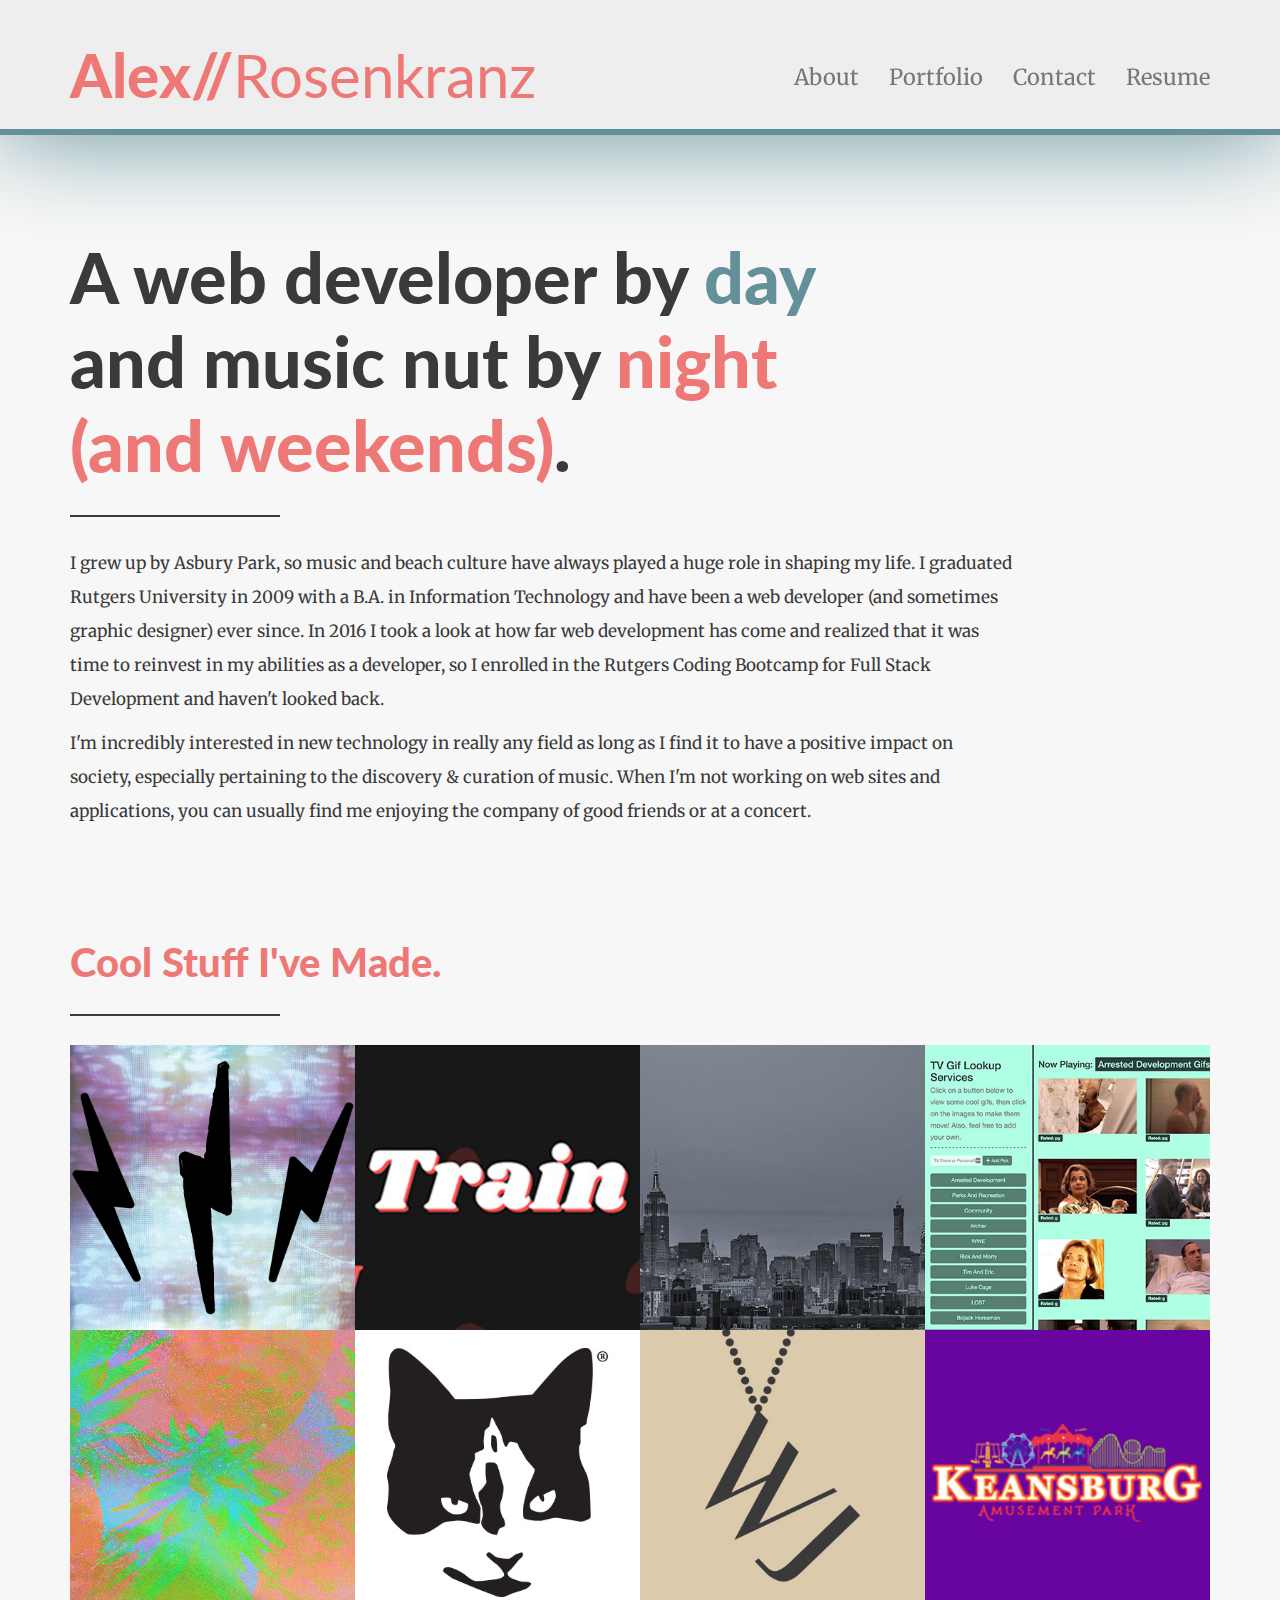
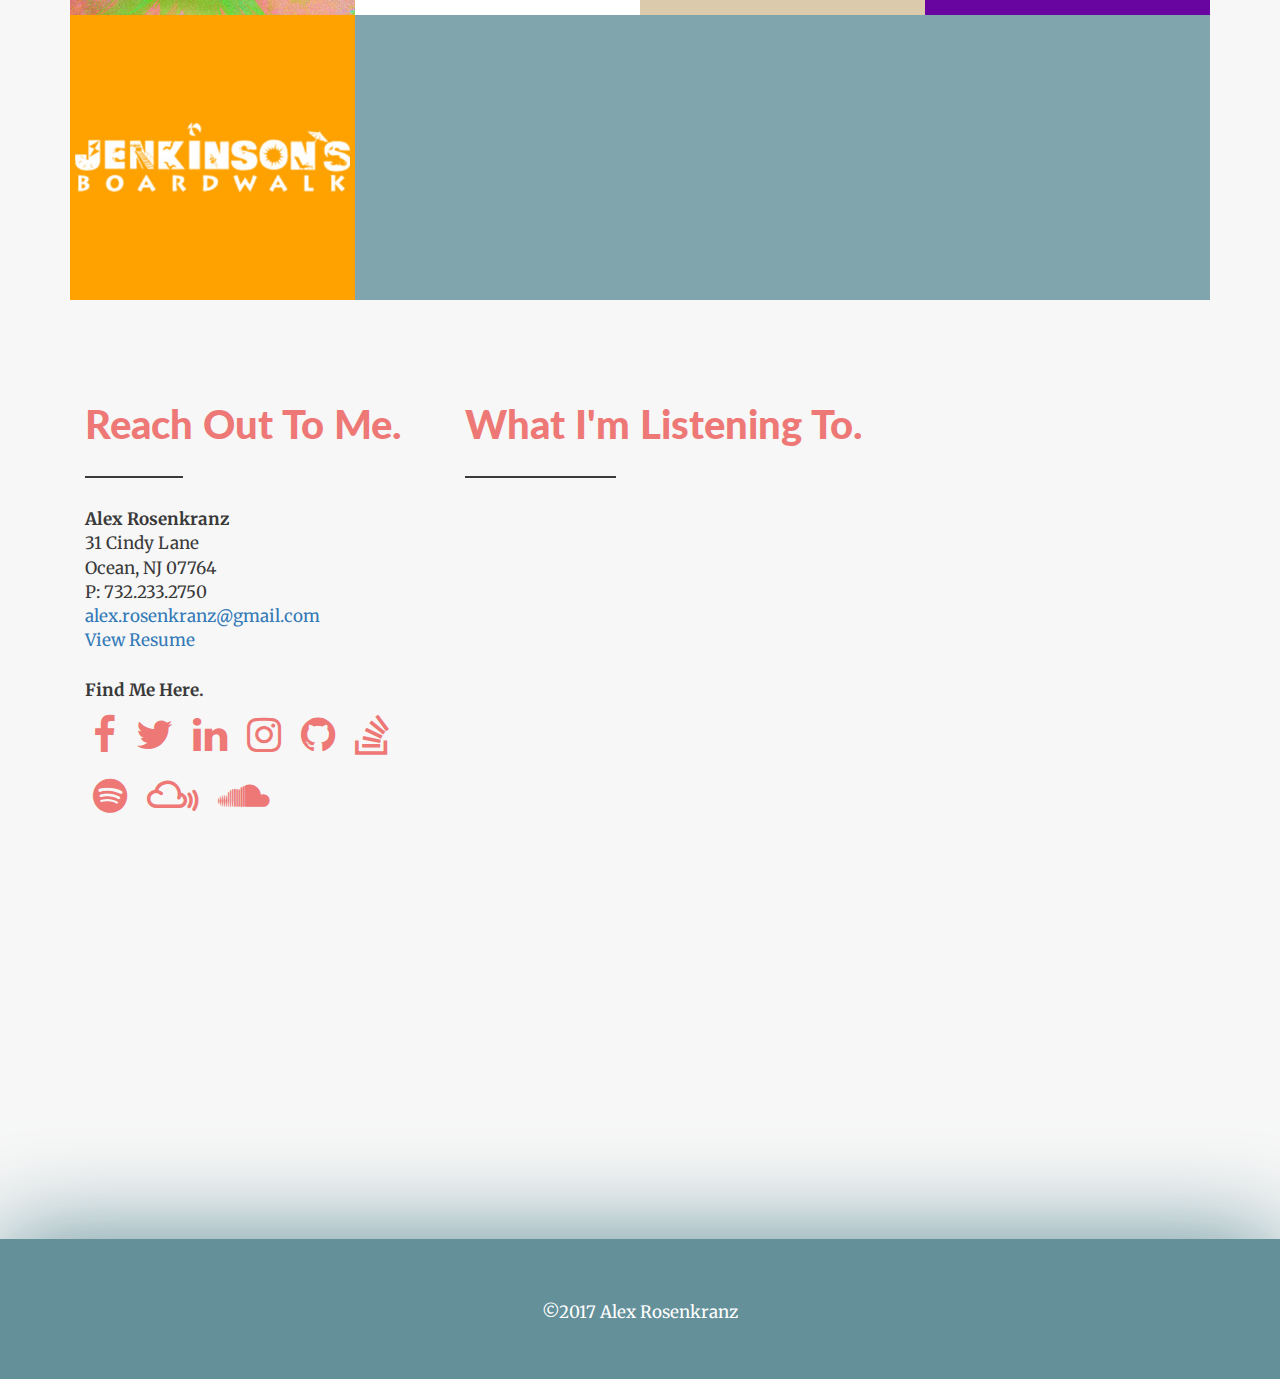
<file: index.html>
<!DOCTYPE html>
<html lang="en">

<head>
    <meta charset="UTF-8">
    <title>Alex Rosenkranz's &laquo; Web Developer</title>
    <link rel="stylesheet" href="https://maxcdn.bootstrapcdn.com/bootstrap/3.3.7/css/bootstrap.min.css">
    <link rel="stylesheet" type="text/css" href="assets/css/style.css">
    <link rel="stylesheet" type="text/css" href="assets/font-awesome/css/font-awesome.min.css">
    <script>
        (function(i, s, o, g, r, a, m) {
            i['GoogleAnalyticsObject'] = r;
            i[r] = i[r] || function() {
                (i[r].q = i[r].q || []).push(arguments)
            }, i[r].l = 1 * new Date();
            a = s.createElement(o),
                m = s.getElementsByTagName(o)[0];
            a.async = 1;
            a.src = g;
            m.parentNode.insertBefore(a, m)
        })(window, document, 'script', 'https://www.google-analytics.com/analytics.js', 'ga');

        ga('create', 'UA-5785080-1', 'auto');
        ga('send', 'pageview');
    </script>

</head>

<body>

    <!-- NAVIGATION / HEADER SECTION BEGIN -->
    <nav id="navbar" class="navbar navbar-default navbar-fixed-top">
        <div class="container">
            <div class="navbar-header">
                <button type="button" class="navbar-toggle collapsed" data-toggle="collapse" data-target="#bs-example-navbar-collapse-1" aria-expanded="false">
    <span class="sr-only">Toggle navigation</span>
    <span class="icon-bar"></span>
    <span class="icon-bar"></span>
    <span class="icon-bar"></span>
    </button>
                <a class="navbar-brand" href="#"><span class="strong">Alex//</span>Rosenkranz</a>
            </div>

            <div class="collapse navbar-collapse" id="bs-example-navbar-collapse-1">
                <ul class="nav navbar-nav navbar-right">
                    <li><a href="#home">About</a></li>
                    <li><a href="#portfolio">Portfolio</a></li>
                    <li><a href="#contact">Contact</a></li>
                    <li>
                        <a href="https://docs.google.com/document/d/1o8b6Hp8gwzrLFTBgUxk88fpSEngnFMeH8I1uSnpPVFQ/edit?usp=sharing">Resume</a>
                    </li>
                </ul>
            </div>
        </div>
    </nav>
    <!-- NAVIGATION / HEADER SECTION END -->


    <!-- MAIN CONTENT BEGIN -->
    <div class="container">
        <!-- HEADLINE / ABOUT SECTION BEGIN -->
        <div id="home" class="row">
            <div class="col-xs-12 col-sm-12 col-md-8">

                <h1 class="title">A web developer by <span class="blue">day</span> and music nut by <span class="pink">night (and weekends)</span>.</h1>

                <span class="divide">&nbsp;</span>

            </div>
        </div>

        <div class="row">
            <div class="col-xs-12 col-sm-12 col-md-10">
                <p>I grew up by Asbury Park, so music and beach culture have always played a huge role in shaping my life. I graduated Rutgers University in 2009 with a B.A. in Information Technology and have been a web developer (and sometimes graphic designer)
                    ever since. In 2016 I took a look at how far web development has come and realized that it was time to reinvest in my abilities as a developer, so I enrolled in the Rutgers Coding Bootcamp for Full Stack Development and haven't looked
                    back.
                </p>

                <p>I'm incredibly interested in new technology in really any field as long as I find it to have a positive impact on society, especially pertaining to the discovery &amp; curation of music. When I'm not working on web sites and applications,
                    you can usually find me enjoying the company of good friends or at a concert.</p>
            </div>
        </div>
        <!-- HEADLINE / ABOUT SECTION END -->

        <!-- PORTFOLIO SECTION BEGIN -->
        <div class="row portfolio" id="portfolio">
            <div class="col-xs-12 col-sm-12 col-md-8">

                <h2 class="title">Cool Stuff I've Made. </h2>

                <span class="divide">&nbsp;</span>
            </div>
        </div>
        <!-- PORTFOLIO ITEM -->
        <div class="row no-gutters">
            <div class="col-xs-6 col-sm-6 col-md-3">
                <a data-toggle="modal" data-target="#gargantuan" target="_blank" class="portfolio-item">
                    <img src="assets/images/gargantuan_portfolio.jpg" alt="Gargantuan.FM" />
                    <div class="portfolio-title poorcat">Gargantuan FM</div>
                </a>
            </div>
            <!-- Modal -->
            <div class="modal modal-fullscreen fade" id="gargantuan" tabindex="-1" role="dialog" aria-labelledby="myModalLabel">
                <div class="modal-dialog" role="document">
                    <div class="modal-content">
                        <div class="modal-header">
                            <button type="button" class="close" data-dismiss="modal" aria-label="Close"><span aria-hidden="true">&times;</span></button>
                            <h2 class="modal-title" id="myModalLabel">Gargantuan.FM</h2>
                            <span class="project-info"><a href="https://gargantuanfm.herokuapp.com" target="_blank"><i class="fa fa-external-link" aria-hidden="true"></i> Visit Project</a> | <a href="https://github.com/alexrosenkranz/gargantuanfm/" target="_blank"><i class="fa fa-github" aria-hidden="true"></i> View On Github</a></span>
                        </div>
                        <div class="modal-body">
                            <div class="row">
                                <div class="col-xs-12 col-md-12">
                                    <h3 class="project-heading">The Project.</h3>
                                    <p>With <strong>Gargantuan.FM</strong>, the user can easily throw on a curated playlist (channel) sourced from SoundCloud or he/she can make their own right from the site. While the music plays, the user also has the ability
                                        to change the visual scenery, sourced from curated YouTube playlists.</p>

                                    <p>I worked with <a href="https://github.com/thechutrain" target="_blank">Alan Chu</a> &amp; <a href="https://github.com/alisaschink" target="_blank">Alisa Schink</a> on this application for our Front End Development Project
                                        for Rutgers Coding Bootcamp.</p>

                                    <p>This project was inspired by <a href="http://poolside.fm" target="_blank">Poolside.fm</a> and a desire to build something that can be both fun and useful.</p>

                                    <!---->
                                </div>

                                <div class="col-xs-12 col-md-4">
                                    <span class="divide">&nbsp;</span>

                                    <h3 class="project-heading">The Technologies.</h3>
                                    <ul class="list-group">
                                        <li class="list-group-item">HTML</li>
                                        <li class="list-group-item">Foundation CSS Framework</li>
                                        <li class="list-group-item">JavaScript</li>
                                        <li class="list-group-item">jQuery</li>
                                        <li class="list-group-item">Moment.js</li>
                                        <li class="list-group-item">Audio.js</li>
                                        <li class="list-group-item">Firebase</li>
                                        <li class="list-group-item">SoundCloud API</li>
                                        <li class="list-group-item">YouTube API</li>
                                        <li class="list-group-item">Google Fonts</li>
                                    </ul>


                                </div>
                                <div class="col-xs-12 col-md-8">
                                    <span class="divide">&nbsp;</span>
                                    <h3 class="project-heading">The Looks.</h3>
                                    <div id="gargantuan-carousel" class="carousel slide" data-ride="carousel">
                                        <!-- Indicators -->
                                        <ol class="carousel-indicators">
                                            <li data-target="#gargantuan-carousel" data-slide-to="0" class="active"></li>
                                            <li data-target="#gargantuan-carousel" data-slide-to="1"></li>
                                            <li data-target="#gargantuan-carousel" data-slide-to="2"></li>
                                            <li data-target="#gargantuan-carousel" data-slide-to="3"></li>
                                        </ol>

                                        <!-- Wrapper for slides -->
                                        <div class="carousel-inner" role="listbox">
                                            <div class="item active">
                                                <img src="assets/images/gfm/gfm1.jpg" alt="...">
                                            </div>
                                            <div class="item">
                                                <img src="assets/images/gfm/gfm2.jpg" alt="...">
                                            </div>
                                            <div class="item">
                                                <img src="assets/images/gfm/gfm3.jpg" alt="...">
                                            </div>
                                            <div class="item">
                                                <img src="assets/images/gfm/gfm4.jpg" alt="...">
                                            </div>
                                        </div>

                                        <!-- Controls -->
                                        <a class="left carousel-control" href="#gargantuan-carousel" role="button" data-slide="prev">
                                            <span class="glyphicon glyphicon-chevron-left" aria-hidden="true"></span>
                                            <span class="sr-only">Previous</span>
                                        </a>
                                        <a class="right carousel-control" href="#gargantuan-carousel" role="button" data-slide="next">
                                            <span class="glyphicon glyphicon-chevron-right" aria-hidden="true"></span>
                                            <span class="sr-only">Next</span>
                                        </a>
                                    </div>
                                </div>
                            </div>
                        </div>
                    </div>
                </div>
            </div>
            <!--END MODAL-->
            <!--  -->
            <div class="col-xs-6 col-sm-6 col-md-3">
                <a data-toggle="modal" data-target="#train" target="_blank" class="portfolio-item">

                    <img src="assets/images/train.jpg" alt="Train Scheduler" />
                    <div class="portfolio-title">Train Scheduler</div>
                </a>
            </div>
            <!-- Modal -->
            <div class="modal modal-fullscreen fade" id="train" tabindex="-1" role="dialog" aria-labelledby="myModalLabel">
                <div class="modal-dialog" role="document">
                    <div class="modal-content">
                        <div class="modal-header">
                            <button type="button" class="close" data-dismiss="modal" aria-label="Close"><span aria-hidden="true">&times;</span></button>
                            <h2 class="modal-title" id="myModalLabel">Train Scheduler</h2>
                            <span class="project-info"><a href="https://floating-cliffs-89171.herokuapp.com/" target="_blank"><i class="fa fa-external-link" aria-hidden="true"></i> Visit Web Site</a> | <a href="https://github.com/alexrosenkranz/train-scheduler" target="_blank"><i class="fa fa-github" aria-hidden="true"></i> View On Github</a></span>
                        </div>
                        <div class="modal-body">
                            <div class="row">
                                <div class="col-xs-12 col-md-12">
                                    <h3 class="project-heading">The Project.</h3>
                                    <p>For our Week 7 homework in Rutgers Coding Bootcamp, we were tasked with creating a Train Schedule application that allows the user to create, edit, or delete a train by entering its name, destination, first time it
                                        runs, and frequency. A bonus task was to include user authentication through Firebase in order to see the page's content. I chose to use Google authentication.</p>

                                    <p>All of the train information was stored in Firebase and displayed on the page with the time automatically updating to indicate how many minutes away the next train is and what time it will be arriving.</p>

                                    <!---->
                                </div>

                                <div class="col-xs-12 col-md-4">
                                    <span class="divide">&nbsp;</span>

                                    <h3 class="project-heading">The Technologies.</h3>
                                    <ul class="list-group">
                                        <li class="list-group-item">HTML</li>
                                        <li class="list-group-item">Twitter Bootstrap</li>
                                        <li class="list-group-item">JavaScript</li>
                                        <li class="list-group-item">jQuery</li>
                                        <li class="list-group-item">Moment.js</li>
                                        <li class="list-group-item">Firebase</li>
                                        <li class="list-group-item">Google Authentication (with Firebase)</li>
                                    </ul>


                                </div>
                                <div class="col-xs-12 col-md-8">
                                    <span class="divide">&nbsp;</span>
                                    <h3 class="project-heading">The Looks.</h3>
                                    <div id="train-carousel" class="carousel slide" data-ride="carousel">
                                        <!-- Indicators -->
                                        <ol class="carousel-indicators">
                                            <li data-target="#train-carousel" data-slide-to="0" class="active"></li>
                                            <li data-target="#train-carousel" data-slide-to="1"></li>

                                        </ol>

                                        <!-- Wrapper for slides -->
                                        <div class="carousel-inner" role="listbox">
                                            <div class="item active">
                                                <img src="assets/images/train/train1.jpg" alt="...">
                                            </div>
                                            <div class="item">
                                                <img src="assets/images/train/train2.jpg" alt="...">
                                            </div>

                                        </div>

                                        <!-- Controls -->
                                        <a class="left carousel-control" href="#train-carousel" role="button" data-slide="prev">
                                            <span class="glyphicon glyphicon-chevron-left" aria-hidden="true"></span>
                                            <span class="sr-only">Previous</span>
                                        </a>
                                        <a class="right carousel-control" href="#train-carousel" role="button" data-slide="next">
                                            <span class="glyphicon glyphicon-chevron-right" aria-hidden="true"></span>
                                            <span class="sr-only">Next</span>
                                        </a>
                                    </div>
                                </div>
                            </div>
                        </div>
                    </div>
                </div>
            </div>
            <!--END MODAL-->
            <!--  -->
            <div class="col-xs-6 col-sm-6 col-md-3">
                <a data-toggle="modal" data-target="#nyt" target="_blank" class="portfolio-item">

                    <img src="assets/images/nyt.jpg" alt="NYT" />
                    <div class="portfolio-title">NYT Article Search</div>
                </a>
            </div>
            <!-- Modal -->
            <div class="modal modal-fullscreen fade" id="nyt" tabindex="-1" role="dialog" aria-labelledby="myModalLabel">
                <div class="modal-dialog" role="document">
                    <div class="modal-content">
                        <div class="modal-header">
                            <button type="button" class="close" data-dismiss="modal" aria-label="Close"><span aria-hidden="true">&times;</span></button>
                            <h2 class="modal-title" id="myModalLabel">New York Times Article Search</h2>
                            <span class="project-info"><a href="https://floating-forest-82344.herokuapp.com/" target="_blank"><i class="fa fa-external-link" aria-hidden="true"></i> Visit Web Site</a> | <a href="https://github.com/alexrosenkranz/nyt" target="_blank"><i class="fa fa-github" aria-hidden="true"></i> View On Github</a></span>
                        </div>
                        <div class="modal-body">
                            <div class="row">
                                <div class="col-xs-12 col-md-12">
                                    <h3 class="project-heading">The Project.</h3>
                                    <p>An article search tool using The New York Times API. The user can submit a search form with multiple query parameters and will see a list of articles published by the New York Times.</p>

                                    <!---->
                                </div>

                                <div class="col-xs-12 col-md-4">
                                    <span class="divide">&nbsp;</span>

                                    <h3 class="project-heading">The Technologies.</h3>
                                    <ul class="list-group">
                                        <li class="list-group-item">HTML</li>
                                        <li class="list-group-item">Twitter Bootstrap</li>
                                        <li class="list-group-item">JavaScript</li>
                                        <li class="list-group-item">jQuery</li>
                                        <li class="list-group-item">AJAX</li>
                                        <li class="list-group-item">New York Times API</li>
                                    </ul>


                                </div>
                                <div class="col-xs-12 col-md-8">
                                    <span class="divide">&nbsp;</span>
                                    <h3 class="project-heading">The Looks.</h3>
                                    <div id="nyt-carousel" class="carousel slide" data-ride="carousel">
                                        <!-- Indicators -->
                                        <ol class="carousel-indicators">
                                            <li data-target="#nyt-carousel" data-slide-to="0" class="active"></li>
                                            <li data-target="#nyt-carousel" data-slide-to="1"></li>

                                        </ol>

                                        <!-- Wrapper for slides -->
                                        <div class="carousel-inner" role="listbox">
                                            <div class="item active">
                                                <img src="assets/images/nyt/nyt1.jpg" alt="...">
                                            </div>
                                            <div class="item">
                                                <img src="assets/images/nyt/nyt2.jpg" alt="...">
                                            </div>

                                        </div>

                                        <!-- Controls -->
                                        <a class="left carousel-control" href="#nyt-carousel" role="button" data-slide="prev">
                                            <span class="glyphicon glyphicon-chevron-left" aria-hidden="true"></span>
                                            <span class="sr-only">Previous</span>
                                        </a>
                                        <a class="right carousel-control" href="#nyt-carousel" role="button" data-slide="next">
                                            <span class="glyphicon glyphicon-chevron-right" aria-hidden="true"></span>
                                            <span class="sr-only">Next</span>
                                        </a>
                                    </div>
                                </div>
                            </div>
                        </div>
                    </div>
                </div>
            </div>
            <!--END MODAL-->
            <!--  -->
            <div class="col-xs-6 col-sm-6 col-md-3">
                <a data-toggle="modal" data-target="#tv" target="_blank" class="portfolio-item">

                    <img src="assets/images/tv.jpg" alt="Gif" />
                    <div class="portfolio-title">Giphy Image Search</div>
                </a>
            </div>
            <!-- Modal -->
            <div class="modal modal-fullscreen fade" id="tv" tabindex="-1" role="dialog" aria-labelledby="myModalLabel">
                <div class="modal-dialog" role="document">
                    <div class="modal-content">
                        <div class="modal-header">
                            <button type="button" class="close" data-dismiss="modal" aria-label="Close"><span aria-hidden="true">&times;</span></button>
                            <h2 class="modal-title" id="myModalLabel">Giphy Image Search</h2>
                            <span class="project-info"><a href="https://secret-temple-74837.herokuapp.com/" target="_blank"><i class="fa fa-external-link" aria-hidden="true"></i> Visit Web Site</a> | <a href="https://github.com/alexrosenkranz/giftastic" target="_blank"><i class="fa fa-github" aria-hidden="true"></i> View On Github</a></span>
                        </div>
                        <div class="modal-body">
                            <div class="row">
                                <div class="col-xs-12 col-md-12">
                                    <h3 class="project-heading">The Project.</h3>
                                    <p>Using the Giphy API, the user can retrieve a number of gifs based on the search query. It opens with a preloaded list of buttons to select and search from, but there is also the ability to enter your own search term
                                        and add it to the list.</p>

                                    <p>I went with a TV based theme for it, but it isn't limited to TV.</p>

                                    <!---->
                                </div>

                                <div class="col-xs-12 col-md-4">
                                    <span class="divide">&nbsp;</span>

                                    <h3 class="project-heading">The Technologies.</h3>
                                    <ul class="list-group">
                                        <li class="list-group-item">HTML</li>
                                        <li class="list-group-item">Twitter Bootstrap</li>
                                        <li class="list-group-item">JavaScript</li>
                                        <li class="list-group-item">jQuery</li>
                                        <li class="list-group-item">AJAX</li>
                                        <li class="list-group-item">Giphy API</li>
                                    </ul>


                                </div>
                                <div class="col-xs-12 col-md-8">
                                    <span class="divide">&nbsp;</span>
                                    <h3 class="project-heading">The Looks.</h3>
                                    <div id="tv-carousel" class="carousel slide" data-ride="carousel">
                                        <!-- Indicators -->
                                        <ol class="carousel-indicators">
                                            <li data-target="#tv-carousel" data-slide-to="0" class="active"></li>
                                            <li data-target="#tv-carousel" data-slide-to="1"></li>

                                        </ol>

                                        <!-- Wrapper for slides -->
                                        <div class="carousel-inner" role="listbox">
                                            <div class="item active">
                                                <img src="assets/images/tv/tv1.jpg" alt="...">
                                            </div>
                                            <div class="item">
                                                <img src="assets/images/tv/tv2.jpg" alt="...">
                                            </div>

                                        </div>

                                        <!-- Controls -->
                                        <a class="left carousel-control" href="#tv-carousel" role="button" data-slide="prev">
                                            <span class="glyphicon glyphicon-chevron-left" aria-hidden="true"></span>
                                            <span class="sr-only">Previous</span>
                                        </a>
                                        <a class="right carousel-control" href="#tv-carousel" role="button" data-slide="next">
                                            <span class="glyphicon glyphicon-chevron-right" aria-hidden="true"></span>
                                            <span class="sr-only">Next</span>
                                        </a>
                                    </div>
                                </div>
                            </div>
                        </div>
                    </div>
                </div>
            </div>
            <!--END MODAL-->
            <!--  -->
            <div class="col-xs-6 col-sm-6 col-md-3">
                <a data-toggle="modal" data-target="#trivia" target="_blank" class="portfolio-item">

                    <img src="assets/images/trivia.jpg" alt="Trivia Game" />
                    <div class="portfolio-title">Trivia Game</div>
                </a>
            </div>
            <!-- Modal -->
            <div class="modal modal-fullscreen fade" id="trivia" tabindex="-1" role="dialog" aria-labelledby="myModalLabel">
                <div class="modal-dialog" role="document">
                    <div class="modal-content">
                        <div class="modal-header">
                            <button type="button" class="close" data-dismiss="modal" aria-label="Close"><span aria-hidden="true">&times;</span></button>
                            <h2 class="modal-title" id="myModalLabel">Trivia Game</h2>
                            <span class="project-info"><a href="http://dry-mesa-71064.herokuapp.com/" target="_blank"><i class="fa fa-external-link" aria-hidden="true"></i> Visit Web Site</a> | <a href="https://github.com/alexrosenkranz/Trivia-Game" target="_blank"><i class="fa fa-github" aria-hidden="true"></i> View On Github</a></span>
                        </div>
                        <div class="modal-body">
                            <div class="row">
                                <div class="col-xs-12 col-md-12">
                                    <h3 class="project-heading">The Project.</h3>
                                    <p>Our Week 5 homework assignment was to use JavaScript timers to run a Trivia Game. I decided to have a little fun with the design on this.</p>

                                    <!---->
                                </div>

                                <div class="col-xs-12 col-md-4">
                                    <span class="divide">&nbsp;</span>

                                    <h3 class="project-heading">The Technologies.</h3>
                                    <ul class="list-group">
                                        <li class="list-group-item">HTML</li>
                                        <li class="list-group-item">Twitter Bootstrap</li>
                                        <li class="list-group-item">JavaScript</li>
                                        <li class="list-group-item">jQuery</li>
                                    </ul>


                                </div>
                                <div class="col-xs-12 col-md-8">
                                    <span class="divide">&nbsp;</span>
                                    <h3 class="project-heading">The Looks.</h3>
                                    <div id="trivia-carousel" class="carousel slide" data-ride="carousel">
                                        <!-- Indicators -->
                                        <ol class="carousel-indicators">
                                            <li data-target="#trivia-carousel" data-slide-to="0" class="active"></li>
                                            <li data-target="#trivia-carousel" data-slide-to="1"></li>
                                            <li data-target="#trivia-carousel" data-slide-to="2"></li>

                                        </ol>

                                        <!-- Wrapper for slides -->
                                        <div class="carousel-inner" role="listbox">
                                            <div class="item active">
                                                <img src="assets/images/trivia/trivia1.jpg" alt="...">
                                            </div>
                                            <div class="item">
                                                <img src="assets/images/trivia/trivia2.jpg" alt="...">
                                            </div>
                                            <div class="item">
                                                <img src="assets/images/trivia/trivia3.jpg" alt="...">
                                            </div>

                                        </div>

                                        <!-- Controls -->
                                        <a class="left carousel-control" href="#trivia-carousel" role="button" data-slide="prev">
                                            <span class="glyphicon glyphicon-chevron-left" aria-hidden="true"></span>
                                            <span class="sr-only">Previous</span>
                                        </a>
                                        <a class="right carousel-control" href="#trivia-carousel" role="button" data-slide="next">
                                            <span class="glyphicon glyphicon-chevron-right" aria-hidden="true"></span>
                                            <span class="sr-only">Next</span>
                                        </a>
                                    </div>
                                </div>
                            </div>
                        </div>
                    </div>
                </div>
            </div>
            <!--END MODAL-->
            <!--  -->
            <div class="col-xs-6 col-sm-6 col-md-3">
                <a data-toggle="modal" data-target="#poorcat" target="_blank" class="portfolio-item">

                    <img src="assets/images/pc_logo.jpg" alt="Poor Cat Designs" />
                    <div class="portfolio-title poorcat">Poor Cat Designs</div>
                </a>
            </div>
            <!-- Modal -->
            <div class="modal modal-fullscreen fade" id="poorcat" tabindex="-1" role="dialog" aria-labelledby="myModalLabel">
                <div class="modal-dialog" role="document">
                    <div class="modal-content">
                        <div class="modal-header">
                            <button type="button" class="close" data-dismiss="modal" aria-label="Close"><span aria-hidden="true">&times;</span></button>
                            <h2 class="modal-title" id="myModalLabel">Poor Cat Designs</h2>
                            <span class="project-info"><a href="https://poorcatdesigns.com" target="_blank"><i class="fa fa-external-link" aria-hidden="true"></i> Visit Web Site</a></span>
                        </div>
                        <div class="modal-body">
                            <div class="row">
                                <div class="col-xs-12 col-md-12">
                                    <h3 class="project-heading">The Project.</h3>
                                    <p>I have been a collaborator with <strong>Poor Cat Designs<sup>®</sup></strong> since the company's beginning. I was part of the design team that helped brand them and throughout the years have supported them with both
                                        their web site (we're on the fourth iteration of their site currently) and various marketing efforts such as magazine advertisements, postcards, business cards, Snapchat filters, and Google Analytics.</p>

                                    <p>Their site is built with WordPress and WooCommerce to make it easy for myself to update their content on a regular basis and for Poor Cat's employees to process and ship online orders.</p>

                                    <!---->
                                </div>

                                <div class="col-xs-12 col-md-4">
                                    <span class="divide">&nbsp;</span>

                                    <h3 class="project-heading">The Technologies.</h3>
                                    <ul class="list-group">
                                        <li class="list-group-item">WordPress</li>
                                        <li class="list-group-item">WooCommerce</li>
                                        <li class="list-group-item">Visual Composer</li>
                                        <li class="list-group-item">Authorize.net</li>
                                        <li class="list-group-item">PayPal</li>
                                        <li class="list-group-item">MailChimp</li>
                                    </ul>


                                </div>
                                <div class="col-xs-12 col-md-8">
                                    <span class="divide">&nbsp;</span>
                                    <h3 class="project-heading">The Looks.</h3>
                                    <div id="poorcat-carousel" class="carousel slide" data-ride="carousel">
                                        <!-- Indicators -->
                                        <ol class="carousel-indicators">
                                            <li data-target="#poorcat-carousel" data-slide-to="0" class="active"></li>
                                            <li data-target="#poorcat-carousel" data-slide-to="1"></li>
                                            <li data-target="#poorcat-carousel" data-slide-to="2"></li>
                                            <li data-target="#poorcat-carousel" data-slide-to="3"></li>
                                        </ol>

                                        <!-- Wrapper for slides -->
                                        <div class="carousel-inner" role="listbox">
                                            <div class="item active">
                                                <img src="assets/images/pc/poorcat1.jpg" alt="...">
                                            </div>
                                            <div class="item">
                                                <img src="assets/images/pc/poorcat2.jpg" alt="...">
                                            </div>
                                            <div class="item">
                                                <img src="assets/images/pc/poorcat3.jpg" alt="...">
                                            </div>
                                            <div class="item">
                                                <img src="assets/images/pc/poorcat4.jpg" alt="...">
                                            </div>
                                        </div>

                                        <!-- Controls -->
                                        <a class="left carousel-control" href="#poorcat-carousel" role="button" data-slide="prev">
                                            <span class="glyphicon glyphicon-chevron-left" aria-hidden="true"></span>
                                            <span class="sr-only">Previous</span>
                                        </a>
                                        <a class="right carousel-control" href="#poorcat-carousel" role="button" data-slide="next">
                                            <span class="glyphicon glyphicon-chevron-right" aria-hidden="true"></span>
                                            <span class="sr-only">Next</span>
                                        </a>
                                    </div>
                                </div>
                            </div>
                        </div>
                    </div>
                </div>
            </div>
            <!--END MODAL-->

            <!-- PORTFOLIO ITEM -->
            <div class="col-xs-6 col-sm-6 col-md-3">
                <a data-toggle="modal" data-target="#wjd" target="_blank" class="portfolio-item">
                    <img src="assets/images/wjd_logo.jpg" alt="William Jonathan Designs" />
                    <div class="portfolio-title wjd">William Jonathan<br/>Designs</div>
                </a>
            </div>
            <!-- Modal -->
            <div class="modal modal-fullscreen fade" id="wjd" tabindex="-1" role="dialog" aria-labelledby="myModalLabel">
                <div class="modal-dialog" role="document">
                    <div class="modal-content">
                        <div class="modal-header">
                            <button type="button" class="close" data-dismiss="modal" aria-label="Close"><span aria-hidden="true">&times;</span></button>
                            <h2 class="modal-title" id="myModalLabel">William Jonathan Designs</h2>
                            <span class="project-info"><a href="https://williamjonathandesigns.com" target="_blank"><i class="fa fa-external-link" aria-hidden="true"></i> Visit Web Site</a></span>
                        </div>
                        <div class="modal-body">
                            <div class="row">
                                <div class="col-xs-12 col-md-12">
                                    <h3 class="project-heading">The Project.</h3>

                                    <p><strong>William Jonathan Designs</strong> needed an eCommerce site that they can manage themselves while also keeping it aesthically pleasing. I built the site with WordPress and WooCommerce.</p>

                                    <!---->
                                </div>

                                <div class="col-xs-12 col-md-4">
                                    <span class="divide">&nbsp;</span>

                                    <h3 class="project-heading">The Technologies.</h3>
                                    <ul class="list-group">
                                        <li class="list-group-item">WordPress</li>
                                        <li class="list-group-item">WooCommerce</li>
                                        <li class="list-group-item">Visual Composer</li>
                                        <li class="list-group-item">PayPal</li>
                                        <li class="list-group-item">MailChimp</li>
                                    </ul>


                                </div>
                                <div class="col-xs-12 col-md-8">
                                    <span class="divide">&nbsp;</span>
                                    <h3 class="project-heading">The Looks.</h3>
                                    <div id="wjd-carousel" class="carousel slide" data-ride="carousel">
                                        <!-- Indicators -->
                                        <ol class="carousel-indicators">
                                            <li data-target="#wjd-carousel" data-slide-to="0" class="active"></li>
                                            <li data-target="#wjd-carousel" data-slide-to="1"></li>
                                            <li data-target="#wjd-carousel" data-slide-to="2"></li>
                                            <li data-target="#wjd-carousel" data-slide-to="3"></li>
                                        </ol>

                                        <!-- Wrapper for slides -->
                                        <div class="carousel-inner" role="listbox">
                                            <div class="item active">
                                                <img src="assets/images/wjd/wjd1.jpg" alt="...">
                                            </div>
                                            <div class="item">
                                                <img src="assets/images/wjd/wjd2.jpg" alt="...">
                                            </div>
                                            <div class="item">
                                                <img src="assets/images/wjd/wjd3.jpg" alt="...">
                                            </div>
                                            <div class="item">
                                                <img src="assets/images/wjd/wjd4.jpg" alt="...">
                                            </div>
                                        </div>
                                        <!-- Controls -->
                                        <a class="left carousel-control" href="#wjd-carousel" role="button" data-slide="prev">
                                            <span class="glyphicon glyphicon-chevron-left" aria-hidden="true"></span>
                                            <span class="sr-only">Previous</span>
                                        </a>
                                        <a class="right carousel-control" href="#wjd-carousel" role="button" data-slide="next">
                                            <span class="glyphicon glyphicon-chevron-right" aria-hidden="true"></span>
                                            <span class="sr-only">Next</span>
                                        </a>
                                    </div>
                                </div>
                            </div>
                        </div>
                    </div>
                </div>
            </div>
            <!--END MODAL-->

            <!-- PORTFOLIO ITEM -->
            <div class="col-xs-6 col-sm-6 col-md-3">
                <a data-toggle="modal" data-target="#kap" target="_blank" class="portfolio-item">
                    <img src="assets/images/kap_logo.jpg" alt="Keansburg" />
                    <div class="portfolio-title kap">Keansburg Amusement<br/>Park</div>
                </a>
            </div>
            <!-- Modal -->
            <div class="modal modal-fullscreen fade" id="kap" tabindex="-1" role="dialog" aria-labelledby="myModalLabel">
                <div class="modal-dialog" role="document">
                    <div class="modal-content">
                        <div class="modal-header">
                            <button type="button" class="close" data-dismiss="modal" aria-label="Close"><span aria-hidden="true">&times;</span></button>
                            <h2 class="modal-title" id="myModalLabel">Keansburg Amusement Park</h2>
                            <span class="project-info"><a href="https://keansburgamusementpark.com" target="_blank"><i class="fa fa-external-link" aria-hidden="true"></i> Visit Web Site</a></span>
                        </div>
                        <div class="modal-body">
                            <div class="row">
                                <div class="col-xs-12 col-md-12">
                                    <h3 class="project-heading">The Project.</h3>

                                    <p>In a post Hurricane Sandy New Jersey, <strong>Keansburg Amusement Park</strong> was among those fortunate enough to come out of it relatively unscathed, so there was never a better time for a revamp of their online
                                        presence and boost their online ticket and birthday package sales for the park.</p>

                                    <p>Working with the team at Netwave Interactive, we created colorful yet useable eCommerce site with WordPress that we then were able to turn over to the client for day to day updates and maintenance.</p>

                                    <!---->
                                </div>

                                <div class="col-xs-12 col-md-4">
                                    <span class="divide">&nbsp;</span>

                                    <h3 class="project-heading">The Technologies.</h3>
                                    <ul class="list-group">
                                        <li class="list-group-item">WordPress</li>
                                        <li class="list-group-item">WooCommerce</li>
                                        <li class="list-group-item">Visual Composer</li>
                                        <li class="list-group-item">Authorize.net</li>
                                    </ul>


                                </div>
                                <div class="col-xs-12 col-md-8">
                                    <span class="divide">&nbsp;</span>
                                    <h3 class="project-heading">The Looks.</h3>
                                    <div id="kap-carousel" class="carousel slide" data-ride="carousel">
                                        <!-- Indicators -->
                                        <ol class="carousel-indicators">
                                            <li data-target="#kap-carousel" data-slide-to="0" class="active"></li>
                                            <li data-target="#kap-carousel" data-slide-to="1"></li>

                                        </ol>

                                        <!-- Wrapper for slides -->
                                        <div class="carousel-inner" role="listbox">
                                            <div class="item active">
                                                <img src="assets/images/kap/kap1.jpg" alt="...">
                                            </div>
                                            <div class="item">
                                                <img src="assets/images/kap/kap2.jpg" alt="...">
                                            </div>

                                        </div>
                                        <!-- Controls -->
                                        <a class="left carousel-control" href="#kap-carousel" role="button" data-slide="prev">
                                            <span class="glyphicon glyphicon-chevron-left" aria-hidden="true"></span>
                                            <span class="sr-only">Previous</span>
                                        </a>
                                        <a class="right carousel-control" href="#kap-carousel" role="button" data-slide="next">
                                            <span class="glyphicon glyphicon-chevron-right" aria-hidden="true"></span>
                                            <span class="sr-only">Next</span>
                                        </a>
                                    </div>
                                </div>
                            </div>
                        </div>
                    </div>
                </div>
            </div>
            <!--end modal-->
            <!-- PORTFOLIO ITEM -->
            <div class="col-xs-6 col-sm-6 col-md-3">
                <a data-toggle="modal" data-target="#jenks" target="_blank" class="portfolio-item">
                    <img src="assets/images/jenks_logo.jpg" alt="Jenkinson's" />
                    <div class="portfolio-title jenks">Jenkinson's Boardwalk</div>
                </a>
            </div>
            <!-- Modal -->
            <div class="modal modal-fullscreen fade" id="jenks" tabindex="-1" role="dialog" aria-labelledby="myModalLabel">
                <div class="modal-dialog" role="document">
                    <div class="modal-content">
                        <div class="modal-header">
                            <button type="button" class="close" data-dismiss="modal" aria-label="Close"><span aria-hidden="true">&times;</span></button>
                            <h2 class="modal-title" id="myModalLabel">Jenkinson's Boardwalk</h2>
                            <span class="project-info"><a href="https://jenkinsonsboardwalk.com.com" target="_blank"><i class="fa fa-external-link" aria-hidden="true"></i> Visit Web Site</a></span>
                        </div>
                        <div class="modal-body">
                            <div class="row">
                                <div class="col-xs-12 col-md-12">
                                    <h3 class="project-heading">The Project.</h3>

                                    <p>Over the past ten years, I've been lucky enough to play a part in building the <strong>Jenkinson's Boardwalk</strong> web site twice. The first time in Drupal, the next in WordPress.</p>

                                    <p>The decision to switch to WordPress made sense because of how hands-on the Jenkinson's staff needs to be on a daily basis with pushing new information onto their site for visitors. Sometimes Drupal is a difficult backend
                                        to learn for people juggling a lot of various non-web related tasks, but there was a need for the three main departments of the business to access their part of the site without running the risk of disrupting one
                                        another.
                                    </p>

                                    <p>Using WordPress Multsite, we were able to build a new site in three sections for Jenkinson's that allowed each department to conduct routine updates on their specific areas of the site without ever having to worry about
                                        anything the other departments were doing.</p>

                                    <!---->
                                </div>

                                <div class="col-xs-12 col-md-4">
                                    <span class="divide">&nbsp;</span>

                                    <h3 class="project-heading">The Technologies.</h3>
                                    <ul class="list-group">
                                        <li class="list-group-item">WordPress Multisite</li>
                                        <li class="list-group-item">WooCommerce</li>
                                        <li class="list-group-item">Visual Composer</li>
                                        <li class="list-group-item">Calendarize.it</li>
                                        <li class="list-group-item">Authorize.net</li>
                                    </ul>


                                </div>
                                <div class="col-xs-12 col-md-8">
                                    <span class="divide">&nbsp;</span>
                                    <h3 class="project-heading">The Looks.</h3>
                                    <div id="jenks-carousel" class="carousel slide" data-ride="carousel">
                                        <!-- Indicators -->
                                        <ol class="carousel-indicators">
                                            <li data-target="#jenks-carousel" data-slide-to="0" class="active"></li>
                                            <li data-target="#jenks-carousel" data-slide-to="1"></li>
                                            <li data-target="#jenks-carousel" data-slide-to="2"></li>
                                            <li data-target="#jenks-carousel" data-slide-to="3"></li>
                                            <li data-target="#jenks-carousel" data-slide-to="4"></li>

                                        </ol>

                                        <!-- Wrapper for slides -->
                                        <div class="carousel-inner" role="listbox">
                                            <div class="item active">
                                                <img src="assets/images/jenks/jenks1.jpg" alt="...">
                                            </div>
                                            <div class="item">
                                                <img src="assets/images/jenks/jenks2.jpg" alt="...">
                                            </div>
                                            <div class="item">
                                                <img src="assets/images/jenks/jenks3.jpg" alt="...">
                                            </div>
                                            <div class="item">
                                                <img src="assets/images/jenks/jenks4.jpg" alt="...">
                                            </div>
                                            <div class="item">
                                                <img src="assets/images/jenks/jenks5.jpg" alt="...">
                                            </div>

                                        </div>
                                        <!-- Controls -->
                                        <a class="left carousel-control" href="#jenks-carousel" role="button" data-slide="prev">
                                            <span class="glyphicon glyphicon-chevron-left" aria-hidden="true"></span>
                                            <span class="sr-only">Previous</span>
                                        </a>
                                        <a class="right carousel-control" href="#jenks-carousel" role="button" data-slide="next">
                                            <span class="glyphicon glyphicon-chevron-right" aria-hidden="true"></span>
                                            <span class="sr-only">Next</span>
                                        </a>
                                    </div>
                                </div>
                            </div>
                        </div>
                    </div>
                </div>
            </div>
            <!--end modal-->
            <!-- PORTFOLIO ITEM -->

        </div>
        <!-- PORTFOLIO SECTION END -->

        <!-- CONTACT SECTION BEGIN -->
        <div class="row contact" id="contact">
            <!-- CONTACT SECTION LEFT BEGIN -->
            <div class="col-sm-12 col-xs-12 col-md-4">
                <h2 class="title">Reach Out To Me. </h2>
                <span class="divide">&nbsp;</span>
                <!-- CONTACT INFO -->
                <address>
                    <strong>Alex Rosenkranz</strong><br>
                    31 Cindy Lane<br>
                    Ocean, NJ 07764<br>
                    P: 732.233.2750<br/>
                    <a href="mailto:alex.rosenkranz@gmail.com">alex.rosenkranz@gmail.com</a></br>
                    <a href="https://docs.google.com/document/d/1o8b6Hp8gwzrLFTBgUxk88fpSEngnFMeH8I1uSnpPVFQ/edit?usp=sharing">View Resume</a>
                </address>

                <!-- SOCIAL ICONS  -->
                <div class="row no-gutters">
                    <div class="col-xs-12 col-sm-12 col-md-12">
                        <strong>Find Me Here.</strong>
                        <ul>
                            <li>
                                <a href="https://facebook.com/alexrosenkranz" target="_blank"><i class="fa fa-facebook" aria-hidden="true"></i></a>
                            </li>

                            <li>
                                <a href="https://twitter.com/alexrosenkranz" target="_blank"><i class="fa fa-twitter" aria-hidden="true"></i></a>
                            </li>

                            <li>
                                <a href="https://www.linkedin.com/in/alexrosenkranz" target="_blank"><i class="fa fa-linkedin" aria-hidden="true"></i></a>
                            </li>

                            <li>
                                <a href="https://www.instagram.com/alexrosenkranz" target="_blank"><i class="fa fa-instagram" aria-hidden="true"></i></a>
                            </li>

                            <li>
                                <a href="https://github.com/alexrosenkranz" target="_blank"><i class="fa fa-github" aria-hidden="true"></i></a>
                            </li>

                            <li>
                                <a href="http://stackoverflow.com/users/6895787/alex-rosenkranz" target="_blank"><i class="fa fa-stack-overflow" aria-hidden="true"></i></a>
                            </li>

                            <li>
                                <a href="https://open.spotify.com/user/alexrosenkranz" target="_blank"><i class="fa fa-spotify" aria-hidden="true"></i></a>
                            </li>

                            <li>
                                <a href="https://mixcloud.com/alexrosenkranz/" target="_blank"><i class="fa fa-mixcloud" aria-hidden="true"></i></a>
                            </li>

                            <li>
                                <a href="https://soundcloud.com/krunz" target="_blank"><i class="fa fa-soundcloud" aria-hidden="true"></i></a>
                            </li>
                        </ul>
                    </div>
                </div>
            </div>
            <!-- CONTECT SECTION LEFT END -->

            <!-- CONTACT SECTION RIGHT BEGIN -->
            <div class="col-sm-12 col-xs-12 col-md-6 listening">
                <h2 class="title">What I'm Listening To.</h2>
                <span class="divide">&nbsp;</span>
                <iframe src="https://embed.spotify.com/?uri=spotify%3Auser%3Aalexrosenkranz%3Aplaylist%3A5lo0JEwIiFl5d3xpR1ENP9" height="80" frameborder="0" allowtransparency="true"></iframe>

                <iframe width="100%" height="450" scrolling="no" frameborder="no" src="https://w.soundcloud.com/player/?url=https%3A//api.soundcloud.com/playlists/185102390&amp;color=639099&amp;auto_play=false&amp;hide_related=false&amp;show_comments=true&amp;show_user=true&amp;show_reposts=false"></iframe>
            </div>
            <!-- CONTACT SECTION RIGHT END -->

        </div>
        <!-- CONTACT SECTION END -->

    </div>
    <!-- MAIN CONTAINER END -->

    <!-- FOOTER BEGIN -->
    <footer>
        <div class="container">
            <div class="row">
                &copy;2017 Alex Rosenkranz
            </div>
        </div>
    </footer>
    <!-- FOOTER END -->

</body>
<script src="https://code.jquery.com/jquery-3.1.1.min.js"></script>
<script>
    // $(function() {
    //     $('a[href*="#"]:not([href="#"])').click(function() {
    //         if (location.pathname.replace(/^\//, '') == this.pathname.replace(/^\//, '') && location.hostname == this.hostname) {
    //             var target = $(this.hash);
    //             target = target.length ? target : $('[name=' + this.hash.slice(1) + ']');
    //             if (target.length) {
    //                 $('html, body').animate({
    //                     scrollTop: (target.offset().top - 200)
    //                 }, 1000);
    //                 return false;
    //             }
    //         }
    //     });
    // });
</script>

<script src="https://maxcdn.bootstrapcdn.com/bootstrap/3.3.7/js/bootstrap.min.js"></script>



</html>
</file>
<file: assets/css/style.css>
/* GOOGLE FONTS */

@import url('https://fonts.googleapis.com/css?family=Merriweather:300i,400,700,900');
@import url('https://fonts.googleapis.com/css?family=Lato:400,700,900');

/* MAIN STYLES */

body {
    font-family: 'Merriweather', serif;
    font-size: 1.7em;
    background: #f7f7f7;
    padding-top: 215px;
    color: #3a3a3a;
    line-height: 2em;
    position: relative;
}

h1,
h2,
h3,
h4,
h5,
h6 {
    font-family: 'Lato', sans-serif;
    line-height: 1.2em;
}

h3 {
    font-weight: 700;
}

iframe {
    width: 100%;
}

a {
    -webkit-transition: 0.5s ease-in-out;
    -moz-transition: 0.5s ease-in-out;
    -ms-transition: 0.5s ease-in-out;
    -o-transition: 0.5s ease-in-out;
    transition: 0.5s ease-in-out;
}

.blue {
    color: #639099;
    -webkit-transition: 0.5s ease-in-out;
    -moz-transition: 0.5s ease-in-out;
    -ms-transition: 0.5s ease-in-out;
    -o-transition: 0.5s ease-in-out;
    transition: 0.5s ease-in-out;
}

.blue:hover {
    background: #639099;
    color: #f7f7f7;
}

.green {
    color: #6EE8A8;
    -webkit-transition: 0.5s ease-in-out;
    -moz-transition: 0.5s ease-in-out;
    -ms-transition: 0.5s ease-in-out;
    -o-transition: 0.5s ease-in-out;
    transition: 0.5s ease-in-out;
}

.pink {
    color: #ED7876;
    -webkit-transition: 0.5s ease-in-out;
    -moz-transition: 0.5s ease-in-out;
    -ms-transition: 0.5s ease-in-out;
    -o-transition: 0.5s ease-in-out;
    transition: 0.5s ease-in-out;
}

.pink:hover {
    color: #f7f7f7;
    background: #ed7876;
}

h1.title {
    font-size: 70px;
    font-weight: 900;
}

h2.title {
    font-size: 40px;
    font-weight: 900;
    color: #ED7876;
}

.divide {
    width: 28%;
    margin: 28px 0 29px 0;
    line-height: 0;
    border-bottom: 2px solid #3a3a3a;
    display: block;
}


/* NAVIGATION STYLES */

nav {
    padding-top: 50px;
    padding-bottom: 25px;
}

.navbar-default .navbar-brand {
    font-family: 'Lato', sans-serif;
    font-size: 60px;
    color: #ED7876;
}

.navbar-default .navbar-brand .strong {
    font-weight: 900;
}

.navbar-default {
    background: #eee;
    border-bottom: 6px solid #639099;
    box-shadow: 0 0 100px 1px #639099;
    -webkit-box-shadow: 0 0 100px 1px #639099;
}

.nav>li>a {
    font-size: 22px;
    -webkit-transition: 0.5s ease-in-out;
    -moz-transition: 0.5s ease-in-out;
    -ms-transition: 0.5s ease-in-out;
    -o-transition: 0.5s ease-in-out;
    transition: 0.5s ease-in-out;
    border-bottom: 2px solid rgba(99, 144, 153, 0);
    border-top: 2px solid rgba(99, 144, 153, 0);
}

.nav>li>a:hover {
    border-bottom: 2px solid rgba(99, 144, 153, 1);
    border-top: 2px solid rgba(99, 144, 153, 1);
    background-color: #ed7876;
    color: #eee;
}

.navbar-default .navbar-toggle {
    background: #639099;
    border: none;
    -webkit-transition: 0.5s ease-in-out;
    -moz-transition: 0.5s ease-in-out;
    -ms-transition: 0.5s ease-in-out;
    -o-transition: 0.5s ease-in-out;
    transition: 0.5s ease-in-out;
}

.navbar-default .navbar-toggle .icon-bar {
    background-color: #eee;
    width: 26px;
    height: 4px;
}

.navbar-default .navbar-toggle:focus,
.navbar-default .navbar-toggle:hover {
    background-color: #ED7876;
}

.navbar-default .navbar-collapse,
.navbar-default .navbar-form {
    border: none;
}


/* PORTFOLIO SECTION STYLES */

.portfolio {
    margin-top: 80px;
}

.row.no-gutters {
    margin-right: 0;
    margin-left: 0;
    background: rgba(99, 144, 153, 0.8);
}

.row.no-gutters>[class^="col-"],
.row.no-gutters>[class*=" col-"] {
    padding-right: 0;
    padding-left: 0;
    cursor: pointer;
    overflow: hidden;
}

a.portfolio-item img {
    max-width: 100%;
    -webkit-transition: 0.5s ease-in-out;
    -moz-transition: 0.5s ease-in-out;
    -ms-transition: 0.5s ease-in-out;
    -o-transition: 0.5s ease-in-out;
    transition: 0.5s ease-in-out;
    cursor: pointer;
}

a.portfolio-item:hover img {
    opacity: 0.4;
    transform: rotate(8deg);
    transform: scale(1.3);
}

a.portfolio-item .portfolio-title {
    position: absolute;
    display: flex;
    align-content: space-around;
    align-items: flex-end;
    left: 4%;
    bottom: 4%;
    width: 92%;
    font-size: 2.3em;
    line-height: 1.2em;
    padding: 10px;
    font-family: 'Merriweather', serif;
    font-weight: 700;
    color: #ED7876;
    background: rgba(255, 255, 255, 0.85);
    opacity: 0;
    -webkit-transition: 0.5s ease-in-out;
    -moz-transition: 0.5s ease-in-out;
    -ms-transition: 0.5s ease-in-out;
    -o-transition: 0.5s ease-in-out;
    transition: 0.5s ease-in-out;
    border-top: 4px solid #ED7876;
    transform: translateX(115%);
}

a.portfolio-item:hover .portfolio-title {
    opacity: 1;
    transform: translateX(0);
}


/* MODAL STYLES */

button.close {
    font-size: 55px;
    opacity: 1;
    color: #3a3a3a;
}

h2.modal-title {
    font-size: 5.5rem;
    font-weight: 900;
    color: #ED7876;
}

.modal-header {
    border-bottom: 2px dashed #3a3a3a
}

h3.project-header {
    font-weight: 900;
}

.list-group-item {
    position: relative;
    display: block;
    color: rgba(99, 144, 153, 1);
    padding: 10px 15px;
    margin-bottom: -1px;
    background-color: rgba(237, 120, 118, 0);
    border: 1px dashed rgba(237, 120, 118, 0.8);
}


/* CONTACT SECTION STYLES */

.contact {
    margin: 80px auto;
}

.contact .row.no-gutters {
    background: none;
}

.contact ul {
    margin: auto;
    padding: 0;
}

.contact li {
    display: inline-block;
    padding: 8px;
}

.contact li a {
    color: #ED7876;
    -webkit-transition: 0.5s ease-in-out;
    -moz-transition: 0.5s ease-in-out;
    -ms-transition: 0.5s ease-in-out;
    -o-transition: 0.5s ease-in-out;
    transition: 0.5s ease-in-out;
}

.contact li a:hover {
    color: #639099;
}

.contact .fa {
    font-size: 40px;
}


/* FOOTER STYLES */

footer {
    padding: 50px 0;
    text-align: center;
    background: #639099;
    color: #fff;
    border-top: 6px solid #639099;
    box-shadow: 0 0 100px 1px #639099;
    -webkit-box-shadow: 0 0 100px 1px #639099;
    margin-top: 100px;
}


/* TWEAKS FOR SMALLER SCREENS AND DEVICES */

@media only screen and (max-width: 960px) {
    .navbar-default .navbar-brand {
        font-size: 42px;
    }
}

@media (max-width: 991px) {
    nav {
        padding-top: 20px;
    }
    .navbar-header {
        float: none;
    }
    .navbar-toggle {
        display: block;
    }
    .navbar-collapse {
        border-top: 1px solid transparent;
        box-shadow: inset 0 1px 0 rgba(255, 255, 255, 0.1);
    }
    .navbar-collapse.collapse {
        display: none!important;
    }
    .navbar-nav {
        float: none!important;
        margin: 7.5px -15px;
    }
    .navbar-nav>li {
        float: none;
        text-align: center;
    }
    .navbar-nav>li>a {
        padding-top: 10px;
        padding-bottom: 10px;
        font-size: 3rem;
        margin-top: 20px;
        display: inline-block;
    }
    .navbar-text {
        float: none;
        margin: 15px 0;
    }
    /* since 3.1.0 */
    .navbar-collapse.collapse.in {
        display: block!important;
    }
    .collapsing {
        overflow: hidden!important;
    }
    .listening {
        margin-top: 50px;
    }
}

@media only screen and (max-width: 640px) {
    /*a.portfolio-item .portfolio-title {
        position: absolute;
        display: block;
        left: 0;
        bottom: 0;
        width: 100%;
        height: 100%;
        font-size: 1.7em;
        padding-left: 5px;
        padding-right: 5px;
        line-height: 1em;
        margin: 0;
        text-align: center;
        font-family: 'Merriweather', serif;
        font-weight: 400;
    }
    .poorcat,
    .jenks {
        padding-top: 34%;
    }
    .wjd,
    .kap,
    .gps {
        padding-top: 27%;
    }
    .goldtinker {
        padding-top: 42%;
    }*/
    .navbar-default .navbar-brand {
        font-size: 34px;
    }
}


/* MODAL STUFF */


/* .modal-transparent */

.modal-transparent {
    background: transparent;
}

.modal-transparent .modal-content {
    background: transparent;
}

.modal-backdrop.modal-backdrop-transparent {
    background: #ffffff;
}

.modal-backdrop.modal-backdrop-transparent.in {
    opacity: .9;
    filter: alpha(opacity=90);
}


/* .modal-fullscreen */

.modal-fullscreen {
    background: rgba(255, 255, 255, 0.9);
}

.modal-fullscreen .modal-content {
    background: transparent;
    margin: 10vh 0;
    border: 0;
    -webkit-box-shadow: none;
    box-shadow: none;
}

.modal-backdrop.modal-backdrop-fullscreen {
    background: #ffffff;
}

.modal-backdrop.modal-backdrop-fullscreen.in {
    opacity: .97;
    filter: alpha(opacity=97);
}


/* .modal-fullscreen size: we use Bootstrap media query breakpoints */

.modal-fullscreen .modal-dialog {
    margin: 0;
    margin-right: auto;
    margin-left: auto;
    width: 100%;
}

@media (min-width: 768px) {
    .modal-fullscreen .modal-dialog {
        width: 750px;
    }
}

@media (min-width: 992px) {
    .modal-fullscreen .modal-dialog {
        width: 970px;
    }
}

@media (min-width: 1200px) {
    .modal-fullscreen .modal-dialog {
        width: 1170px;
    }
}
</file>
